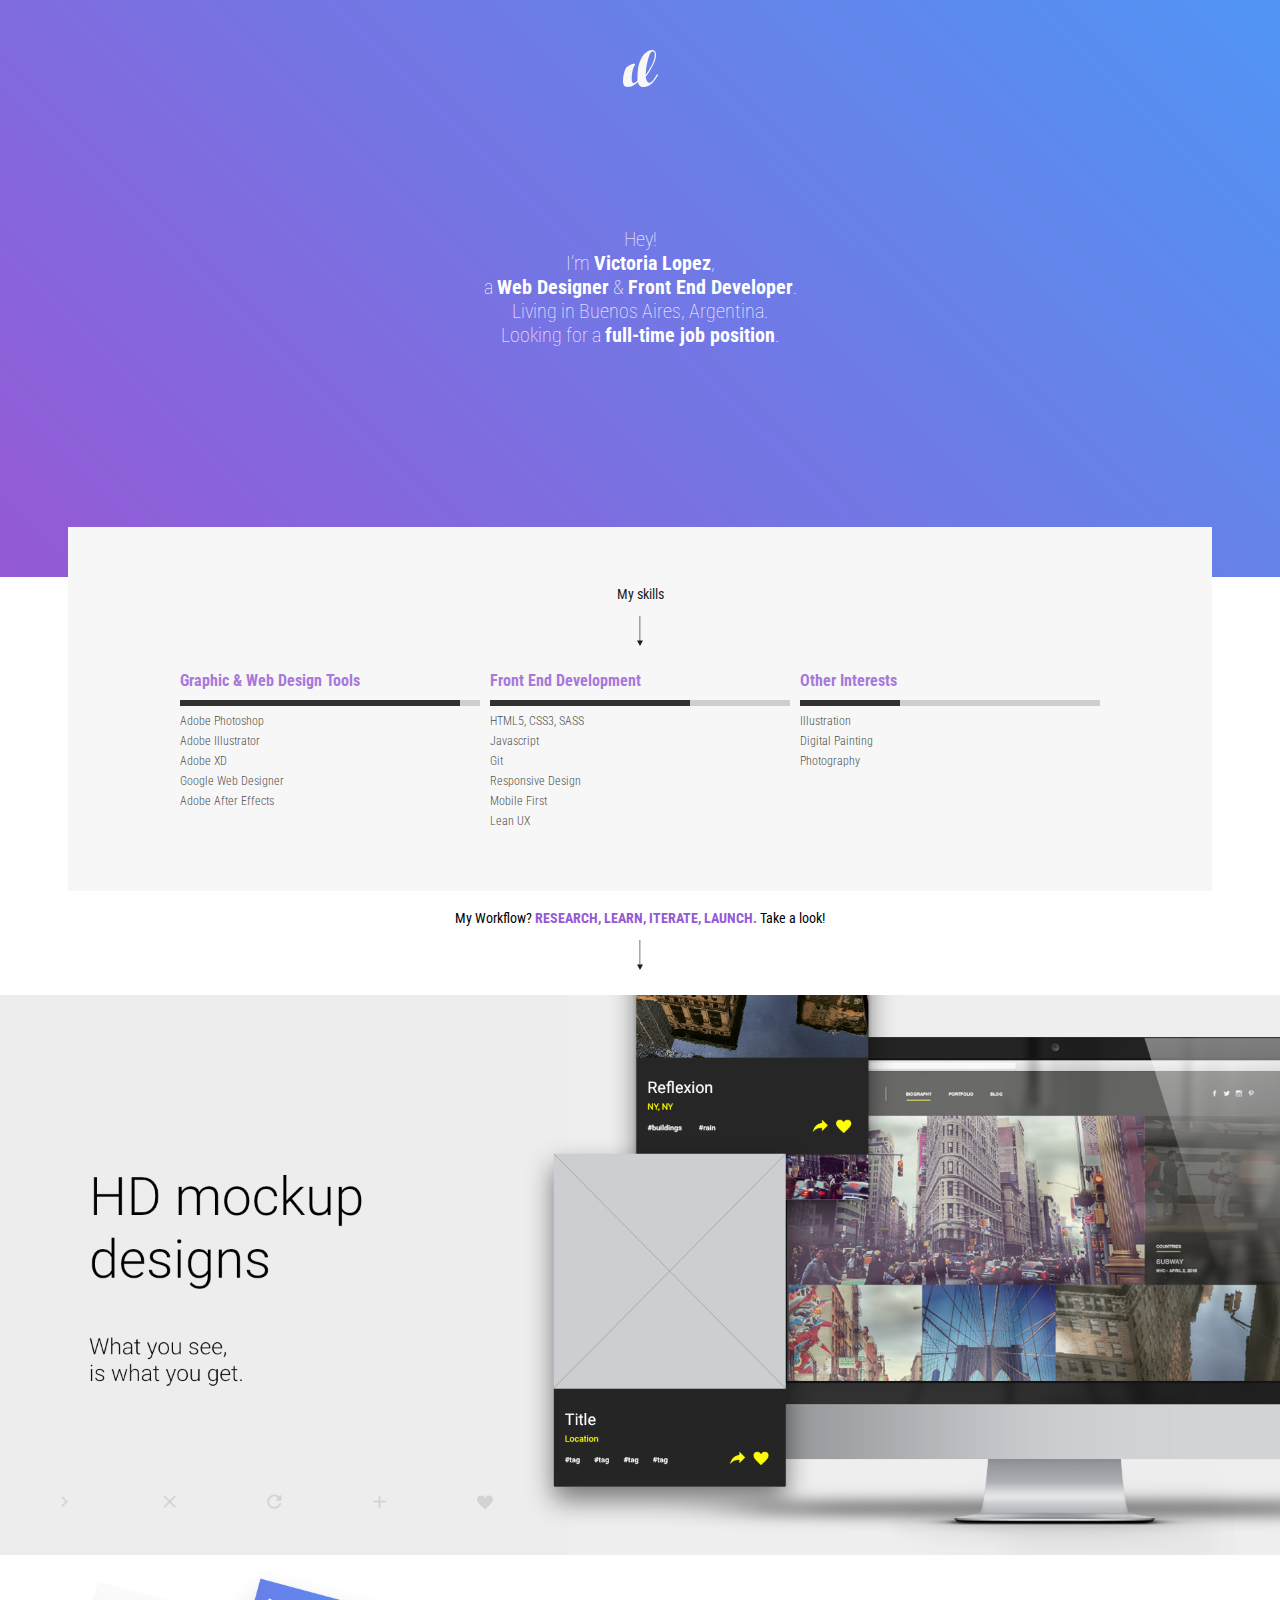
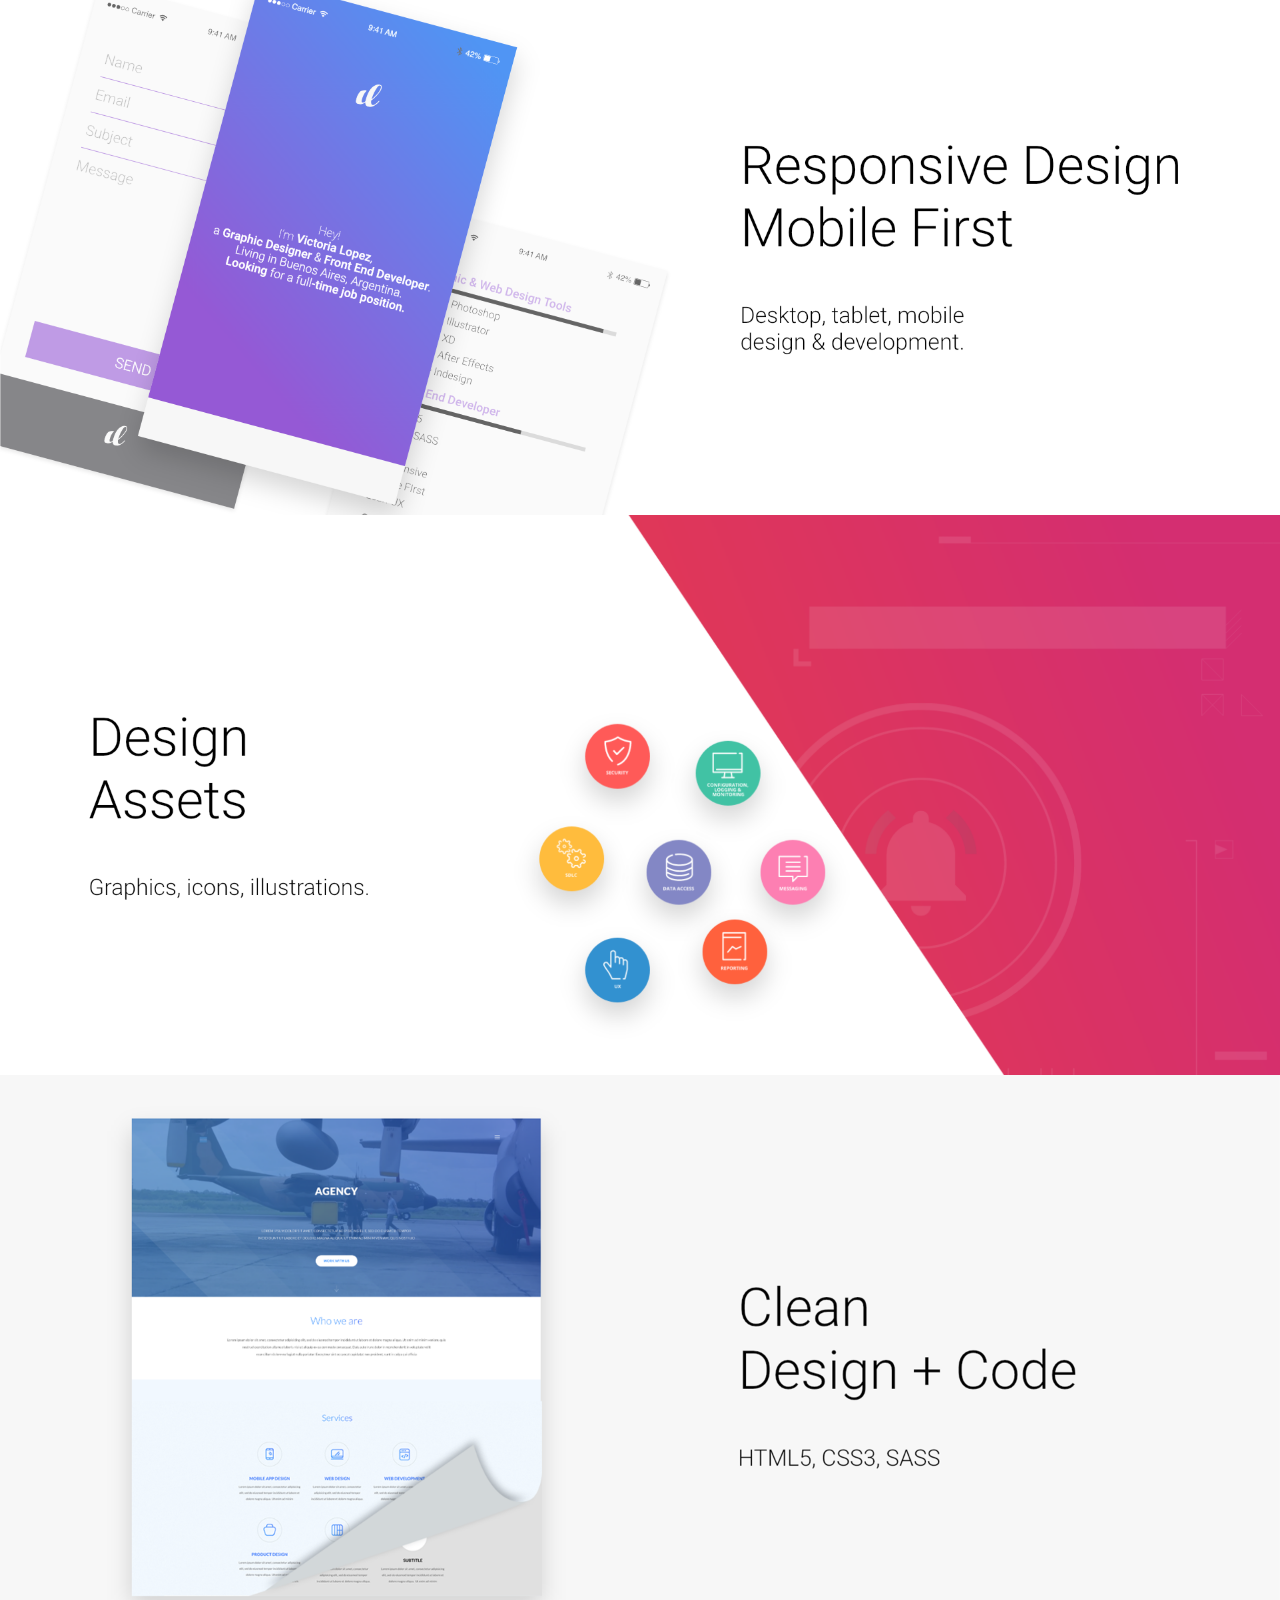
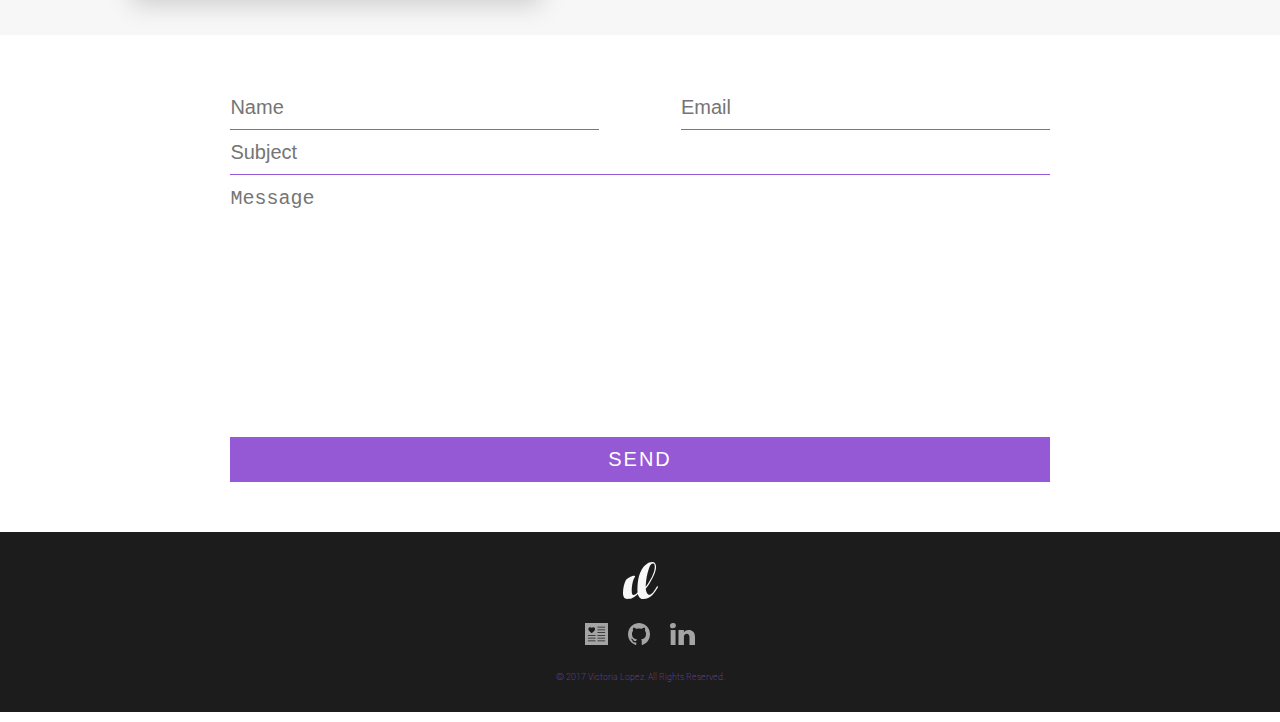
<file: index.html>
<!DOCTYPE html>
<html>
<head>
	<meta charset="utf-8">
	<title>Victoria Lopez</title>
	<meta name="viewport" content="width=device-width, initial-scale=1">
	<link href="https://fonts.googleapis.com/css?family=Roboto+Condensed:300,400,700" rel="stylesheet">
	<link rel="stylesheet" href="css/normalize.css">
	<link rel="shortcut icon" href="/favicon.ico">
	<link rel="stylesheet" href="css/style.css">
</head>
<body>
	<header>
		<nav>
			<a id="logo" href="#logo"></a>
		</nav>
		<div class="container">
			<span>
				<p>Hey!</p>
				<h1>
					 I’m <strong>Victoria Lopez</strong>,
				</h1>
				<h2>
					  a <strong>Web Designer</strong> & <strong>Front End Developer</strong>.
				</h2>
				<p>Living in Buenos Aires, Argentina.</p>
				<h2>
					Looking for a <strong>full-time job position</strong>.
				 </h2>
			</span>
		</div>
	</header>
	<section class="about" id="about">
		<div class="container">
			<span class="skill-set">
				<h3>My skills</h3>
				<a href="#about" alt="scroll-down">
					<img class="scroll-down y-float" src="assets/arrow.svg"/>
				</a>
				<div class="skill-list-container">
					<article class="skill-list">
						<h4>Graphic & Web Design Tools</h4>
						<img src="assets/bar-gd.svg">
						<ul>
							<li>Adobe Photoshop</li>
							<li>Adobe Illustrator</li>
							<li>Adobe XD</li>
							<li>Google Web Designer</li>							
							<li>Adobe After Effects</li>
						</ul>
					</article>
					<article class="skill-list">
						<h4>Front End Development</h4>
						<img src="assets/bar-fed.svg">
						<ul>
							<li>HTML5, CSS3, SASS</li>
							<li>Javascript</li>
							<li>Git</li>
							<li>Responsive Design</li>
							<li>Mobile First</li>
							<li>Lean UX</li>						
						</ul>										
					</article>
					<article class="skill-list">
						<h4>Other Interests</h4>
						<img src="assets/bar-oi.svg">
						<ul>
							<li>Illustration</li>
							<li>Digital Painting</li>
							<li>Photography</li>
						</ul>
					</article>
				</div>	
			</span>
			<div class="workflow">
				<h3>My Workflow? <span>Research, learn, iterate, launch.</span> Take a look!</h3>
				<a href="#projects" alt="scroll-down">
					<img class="scroll-down y-float" src="assets/arrow.svg"/>
				</a>
			</div>	
		</div>
	</section>
	<section class="projects" id="projects">
		<div class="project"></div>	
		<div class="project"></div>
		<div class="project"></div>
		<div class="project"></div>
	</section>
	<section class="contact">
		<div class="container">
			<form action="send.php" method="POST">
				<div class="first-line">
					<input type="text" name="Name" id="Name" placeholder="Name" required>
					<input type="email" name="Email" id="Email" placeholder="Email" required>
				</div>	
				<input type="text" name="Subject" id="Subject" placeholder="Subject" required>
				<textarea cols="80" rows="10" id="Message" placeholder="Message" required></textarea>
				<input type="submit" name="Send" value="Send">	
			</form>
		</div>
	</section>
	<footer>
		<div class="container">
			<a id="logo" href="#logo"></a>
			<ul class="social">
				<li>
					<a href="assets/ResumeVictoriaLopez.pdf" target="_blank">
						<img src="assets/resume-icon.svg" alt="Resume">
					</a>
				</li>
				<li>
					<a href="https://github.com/mariavic" target="_blank">
						<img src="assets/github-icon.svg" alt="GitHub">
					</a>
				</li>
				<li>
					<a href="https://www.linkedin.com/in/lopezvicky/" target="_blank">
						<img src="assets/linkedin-icon.svg" alt="LinkedIn">
					</a>
				</li>
			</ul>
			<span>© 2017 Victoria Lopez. All Rights Reserved.</span>
		</div>
	</footer>
</body>
</html>
</file>
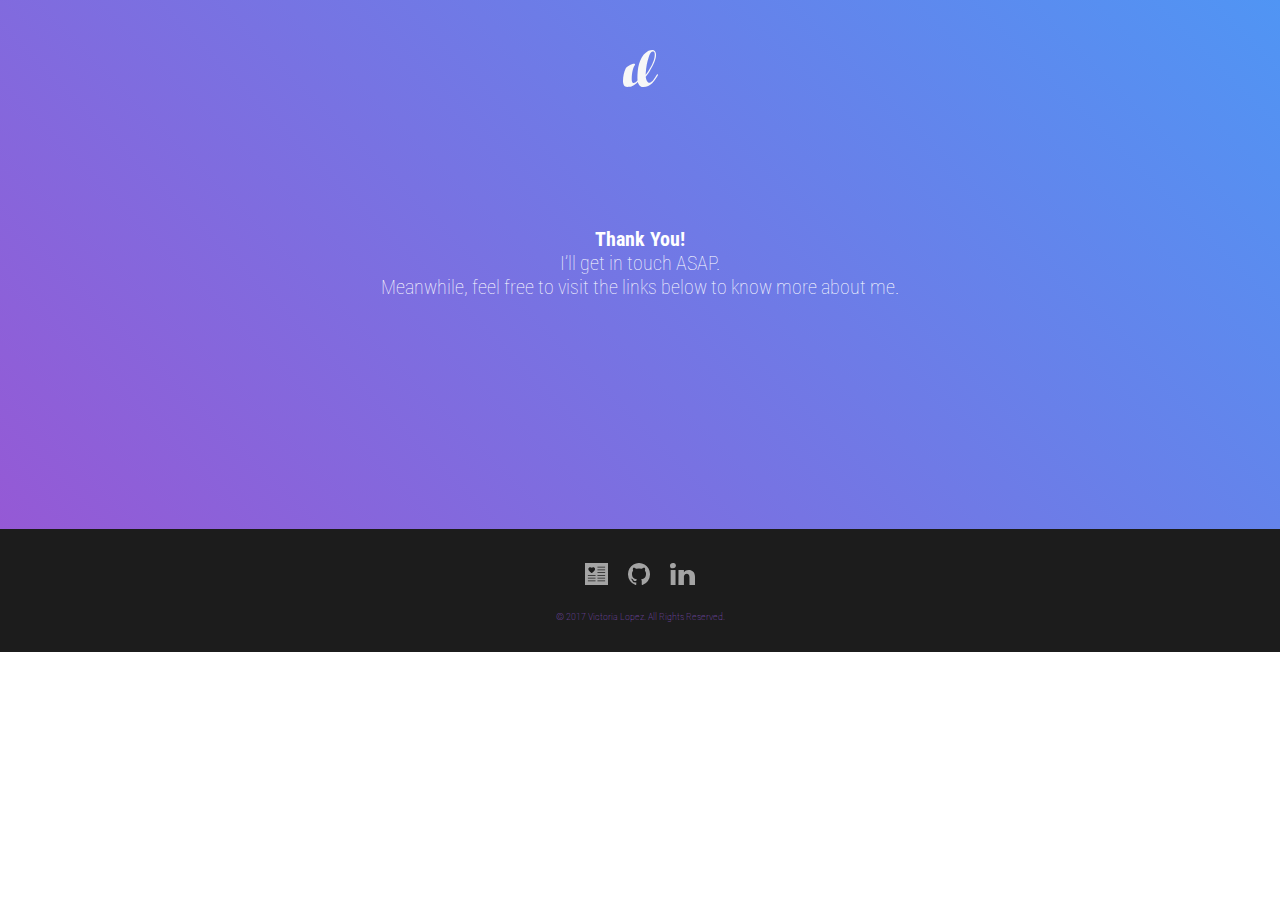
<file: thankyou.html>
<!DOCTYPE html>
<html lang="en">
<head>
	<meta charset="utf-8">
	<title>Thank You!</title>
	<meta name="viewport" content="width=device-width, initial-scale=1">
	<link href="https://fonts.googleapis.com/css?family=Roboto+Condensed:300,400,700" rel="stylesheet">
	<link rel="stylesheet" href="css/normalize.css">
	<link rel="shortcut icon" href="assets/favicon.ico">
	<link rel="stylesheet" href="css/style.css">
</head>
<body>
	<header class="thx">
		<nav>
			<a id="logo" href="/"></a>
		</nav>
		<div class="container">
			<span>
				<p><strong>Thank You!</strong></p>
				<p>I’ll get in touch ASAP.</p>
				<p>Meanwhile, feel free to visit the links below to know more about me.</p>
			</span>
		</div>
	</header>
	<footer>
		<div class="container">
			<ul class="social">
				<li>
					<a href="files/ResumeVictoriaLopez.pdf" target="_blank">
						<img src="assets/resume-icon.svg" alt="Resume">
					</a>
				</li>
				<li>
					<a href="https://github.com/mariavic" target="_blank">
						<img src="assets/github-icon.svg" alt="GitHub">
					</a>
				</li>
				<li>
					<a href="https://www.linkedin.com/in/lopezvicky/" target="_blank">
						<img src="assets/linkedin-icon.svg" alt="LinkedIn">
					</a>
				</li>
			</ul>
			<span>© 2017 Victoria Lopez. All Rights Reserved.</span>
		</div>
	</footer>
</body>
</html>
</file>
<file: css/style.css>
/*Styling smooth-entrance*/
.come-in {
  transform: translateY(150px);
  -webkit-transform: translateY(150px);
  animation: come-in 0.8s ease forwards;
}
.come-in:nth-child(odd) {
  animation-duration: 0.6s; /* So they look staggered */
}

@keyframes come-in {
  to { 
  	transform: translateY(0);
  	-webkit-transform: translateY(0);

   }
}
/*End of Styling smooth-entrance*/

body{
	font-family: 'Roboto Condensed', sans-serif;
}

nav #logo, .about, footer{
	user-select: none;
}

header{
	background: linear-gradient(45deg,#9559D5, #5095F4);
	background-size: cover;
	background-repeat: no-repeat;
	display: flex;
	justify-content: center;
	flex-flow: column;
	padding: 40px 0;
}

nav, .container{
	width: 80%;
	margin: auto;
	display: flex;
	flex-direction: column;
	justify-content: center;
	align-items: center;
	padding: 10px 0;
}

nav #logo, footer #logo{
	background-image: url(../assets/vl-logo.svg);
	background-repeat: no-repeat;
	width: 35px;
	height: 37px;
	cursor: pointer;
	transition: opacity .5s ease;
}

#logo:hover{
	opacity: .8;
}

header span, h1, strong{
	font-size: 20px;
	color: #fff;
	text-align: center;
	line-height: 24px;
}

header span{
	font-weight: 100;
	padding: 120px 0 180px;
}

header strong{
	font-weight: 700;
}

.about, .contact{
	background: #fff;
}

.about .skill-set{
	background: #F7F7F7;
	width: 100%;
	padding: 60px;
	display: inline-block;
	color: #1c1c1c;
	display: flex;
	align-items: center;
	flex-flow: column;
	margin-top: -60px;
}

h3{
	font-weight: 400;
	font-size: 14px;
	text-align: center;

}

.about h3 span{
	color: #9559D5;
	text-transform: uppercase;
	font-weight: 700;
	font-size: 14px;
}

.skill-list-container{
	padding-top: 10px;
	display: flex;
	opacity: .8;
	line-height: 20px;
}

.skill-list h4{
	color: #9559D5;
	font-size: 16px;
	font-weight: 700;
}

.about .skill-list:nth-child(2){
	padding: 0 10px;
}

.about .skill-list img{
	width: 100%;
	height: 6px;
}

.about .skill-list ul{
	font-weight: 300;
	font-size: 12px;
}

.about .workflow{
	display: flex;
	align-items: center;
	flex-flow: column;	
	padding: 20px 0 0;
}

.about a .scroll-down, .contact-header a .scroll-down{
	height: 30px;
	display: block;
	padding: 15px 0;
	cursor: pointer;
}

.y-float {
  -webkit-transition-duration: 0.3s;
  transition-duration: 0.3s;
  -webkit-transition-property: transform;
  transition-property: transform;
  -webkit-transition-timing-function: ease-out;
  transition-timing-function: ease-out;
}
.y-float:hover, .y-float:focus, .y-float:active{
  -webkit-transform: translateY(-6px);
  transform: translateY(-6px);
}

a{
	text-decoration: none;
}

.project{
	width: 100%;
	padding: 280px 0;
	transition: all .5 ease;
}

.projects .project:first-child{
	background-image: url(../assets/project-1.png);
	background-size: cover;
	background-repeat: no-repeat;
	background-position: center;
}

.project:nth-child(2){
	background-image: url(../assets/project-2.png);
	background-size: cover;
	background-repeat: no-repeat;
	background-position: left;
}

.project:nth-child(3){
	background-image: url(../assets/project-3.png);
	background-size: cover;
	background-repeat: no-repeat;
	background-position: right;
}

.project:last-child{
	background-image: url(../assets/project-4.png);
	background-size: cover;
	background-repeat: no-repeat;
	background-position: left;
}

.contact form{
	width: 80%;
	padding: 40px 0;
	display: flex;
	flex-flow: column;
	color: #1c1c1c;
}

input{
	border-bottom: 1px solid #9559D5;	
}

input, textarea{
	box-sizing: border-box;
	-webkit-border-radius:0;
	-webkit-appearance: none;	
	padding-left: 0;
	border-radius: 0;
	font-size: 20px;
	font-weight: 100;
	border-top: none;
	border-right: none;
	border-left: none;
	margin-top: 10px;
	padding-bottom: 10px;
}

input:focus, textarea:focus{
	outline: none;
}

input:focus{
	border-bottom: 1px solid #1c1c1c;	
}

form .first-line{
	display: flex;
	justify-content: space-between;
}

.first-line input#Name, .first-line input#Email{
	width: 45%;
}

textarea{
	padding-left: 0;
	resize: none;
	border-bottom: none;
}

input[type=submit]{
	border-radius: 0;
	outline: none;
	color: #fff;
	letter-spacing: 0.1em;
	font-weight: 100;
	text-transform: uppercase;
	padding: 10px 15px;
    background-color: #9559D5;
    border: 1px solid #9559D5;
	transition: all 0.5s ease;
	cursor: pointer;
}

input[type=submit]:hover{
	background-color: #824EB9;
	border: 1px solid #824EB9;
	outline: none;
}

input[type=submit]:active{
	color: #1C1C1C;
	background-color: #fff;
	border: 1px solid #1C1C1C;
	outline: none;
}

footer{
	background: #1c1c1c;
}

footer .container{
	padding: 20px 0;
}

footer #logo{
	margin: 10px 0;
}

.social{
	display: flex;
	justify-content: center;
	align-items: center;
	padding: 2%;
}

.social img{
	height: 22px;
	opacity: 0.6;
	transition: all .5s ease;
	padding: 4px 10px;
	cursor: pointer;
}

.social img:hover{
	opacity: 1;
}

footer span{  
	text-align: center;
	font-size: 10px;
	font-weight: 100;
	color: #9559D5;
}

footer .social, footer span{
	padding: 10px 0;
}

@media screen and (max-width: 768px) and (orientation: landscape){
	header span{
		padding: 40px;
	}
	.about .skill-set{
		margin-top: -56px;
		padding: 40px;
	}	
	.about .skill-set a, .skill-set h3{
		display: none;
	}
	.about .skill-list-container{
		padding: 0;
	}
	.skill-list h4{
		font-size: 14px;
	}
	.about .workflow a{
		display: none;
	}
	.project{
		padding: 120px 0;
	}
	.contact form{
		width: 90%;
		padding: 10px 0;
	}
	form textarea{
		height: 100px;
	}
	input, textarea{
		font-size: 12px;
	}
}
@media screen and (max-width: 768px) and (orientation: portrait){
	header span{
		padding: 130px 0;
	}
	nav, .container{
		padding: 0;
	}
	.about{
		background: #F7F7F7;
		padding: 50px 0;
	}
	.about .skill-set{
		margin-top: 0;
		padding: 32px;
	}
	.skill-set h3, .skill-set a{
		display: none;
	}
	.skill-list-container{
		flex-flow: column;
		padding-top: 0;
	}
	.about .skill-list:nth-child(2){
		padding: 10px 0;
	}
	.about .workflow{
		display: none;
	}
	.contact{
		padding: 30px 0;
	}
	.contact form{
		width: 100%;
	}
	form .first-line{
		flex-flow: column;
		width: 100%;
	}
	.first-line input#Name, .first-line input#Email{
		width: 100%;
	}
	footer a#logo{
		margin-bottom: 26px;
	}
}
</file>
